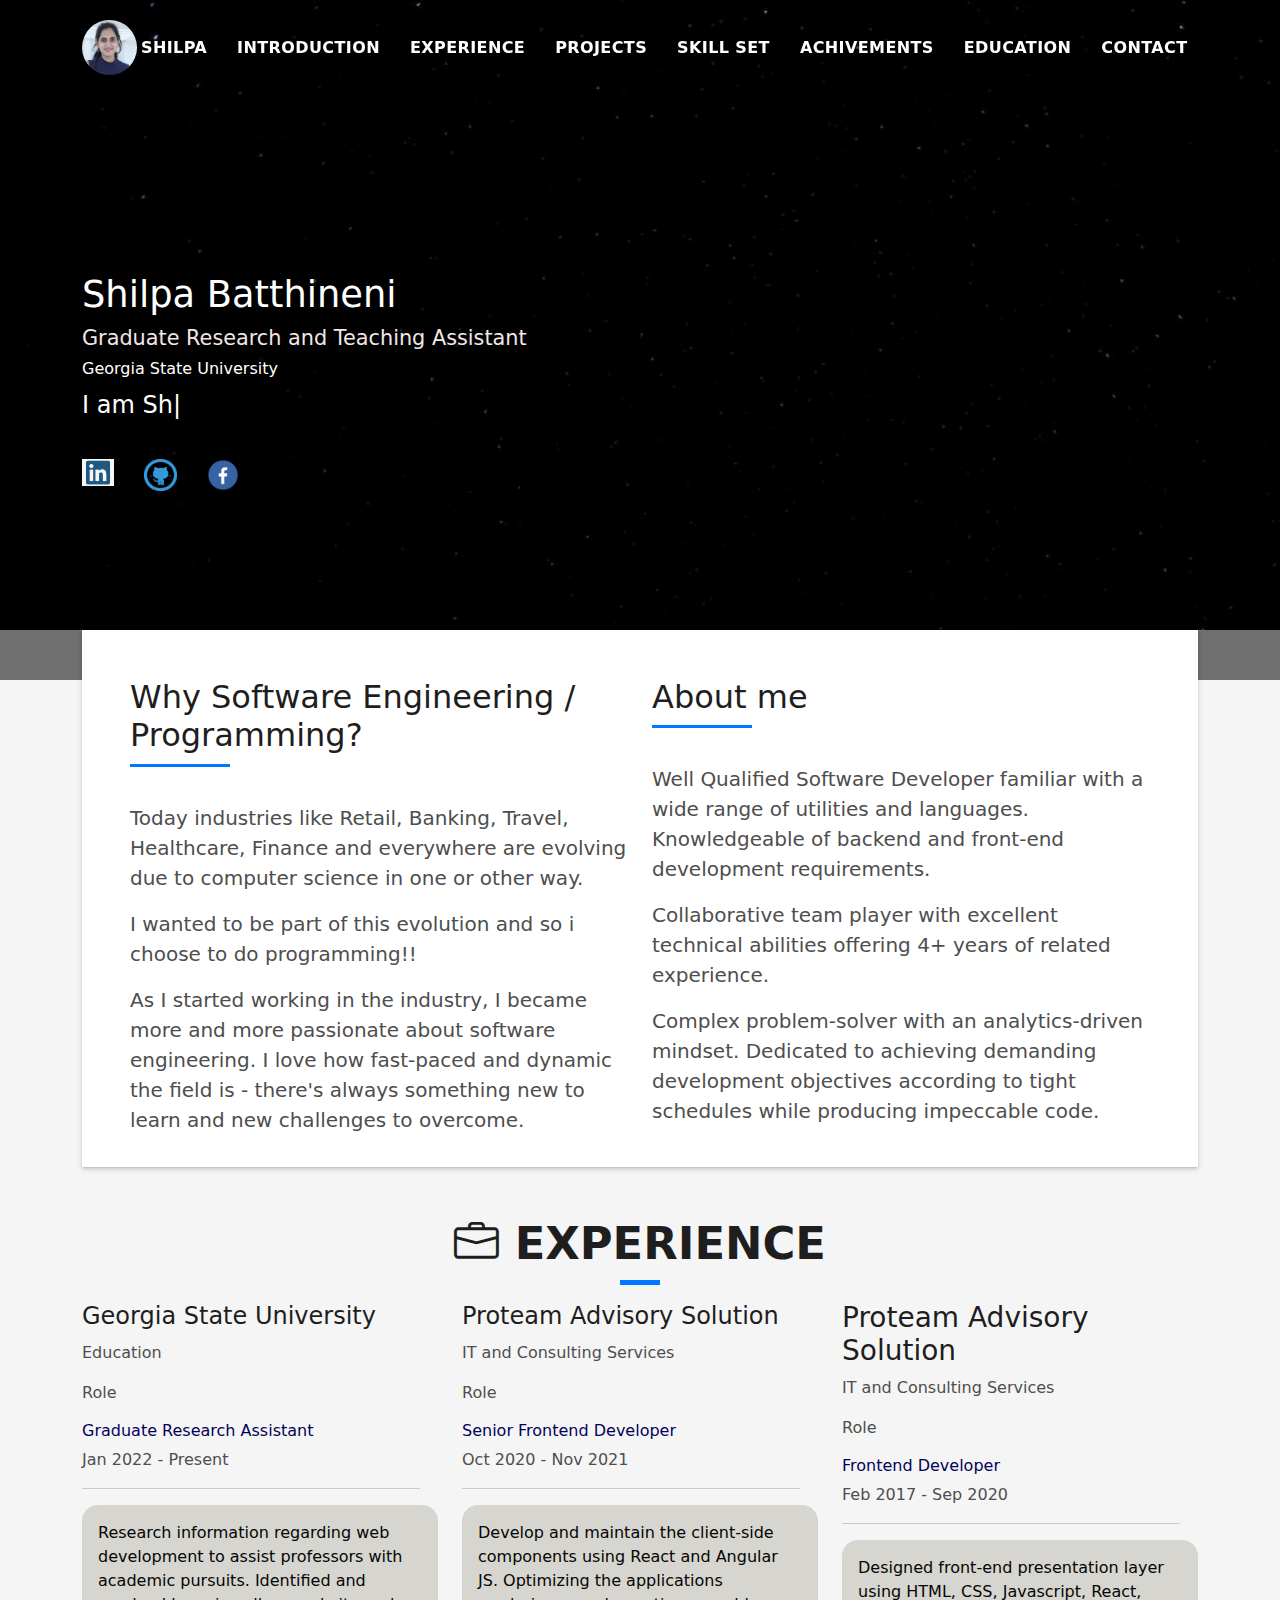
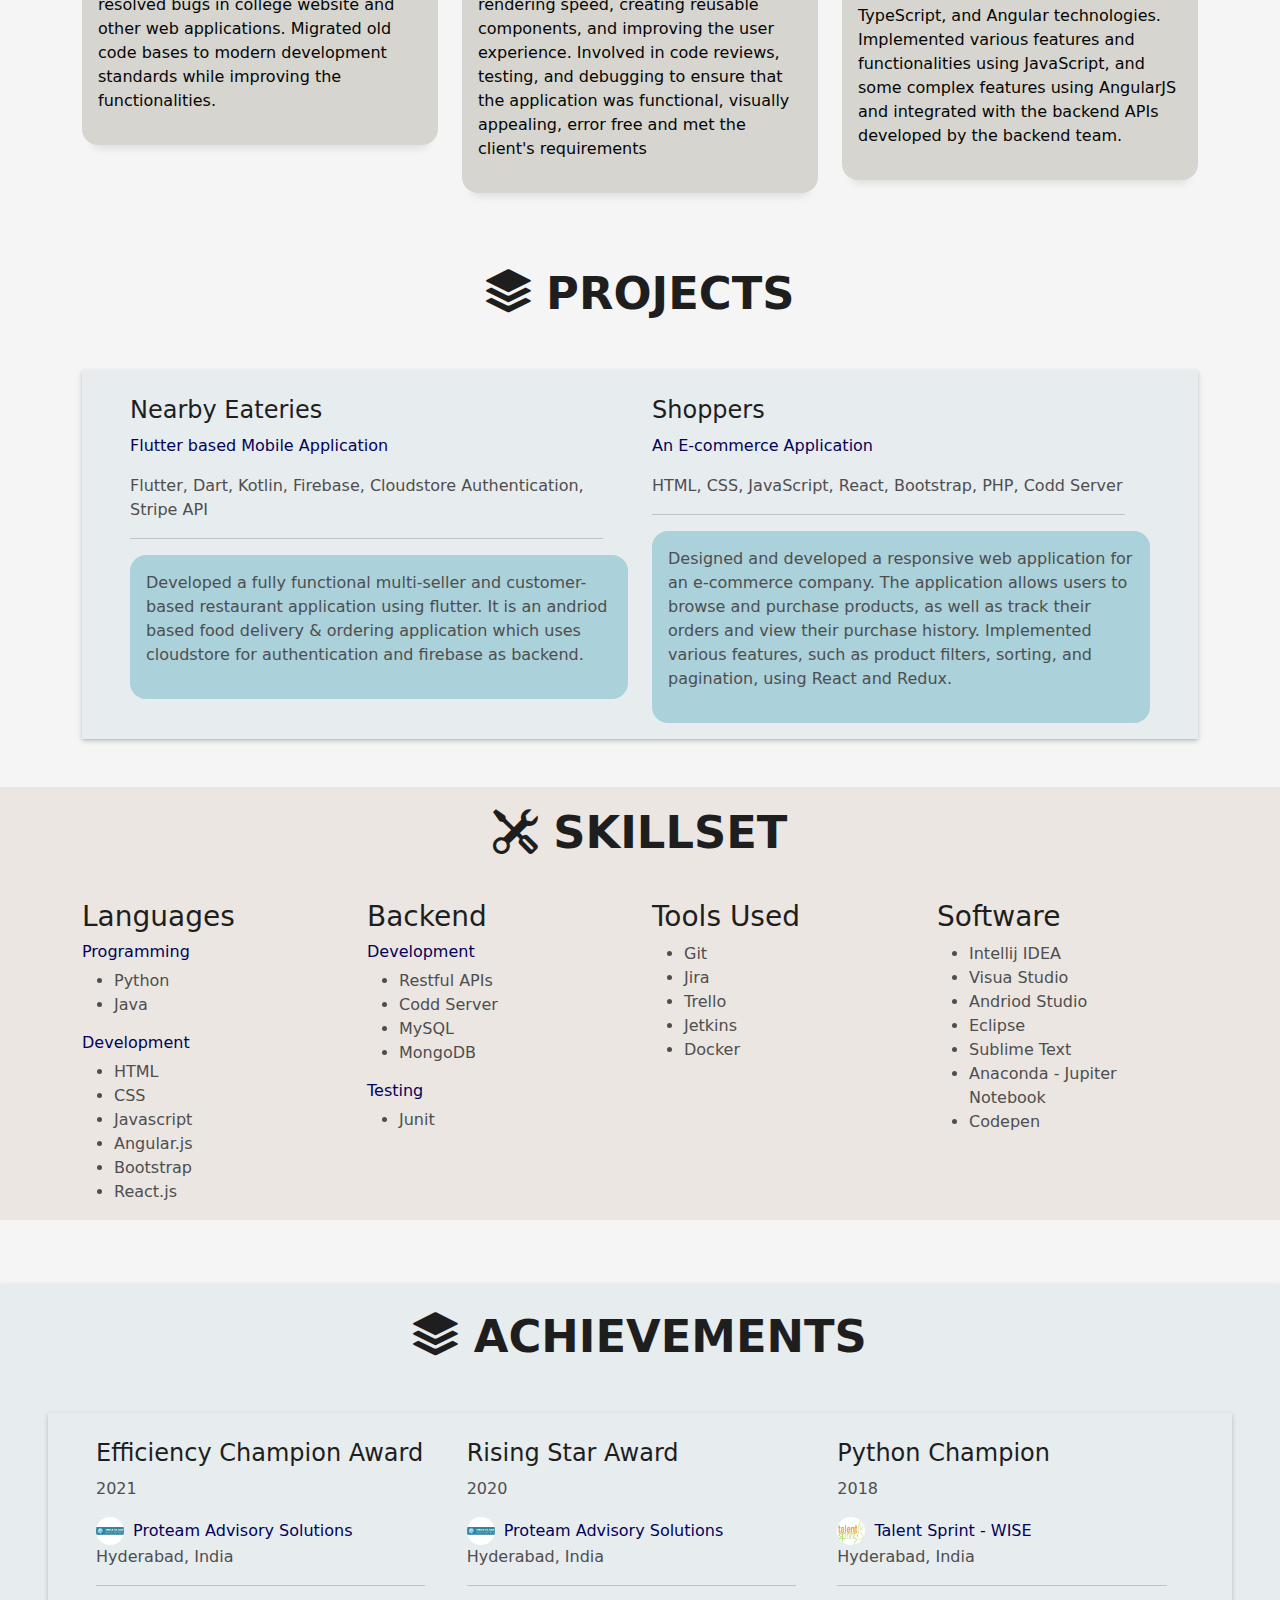
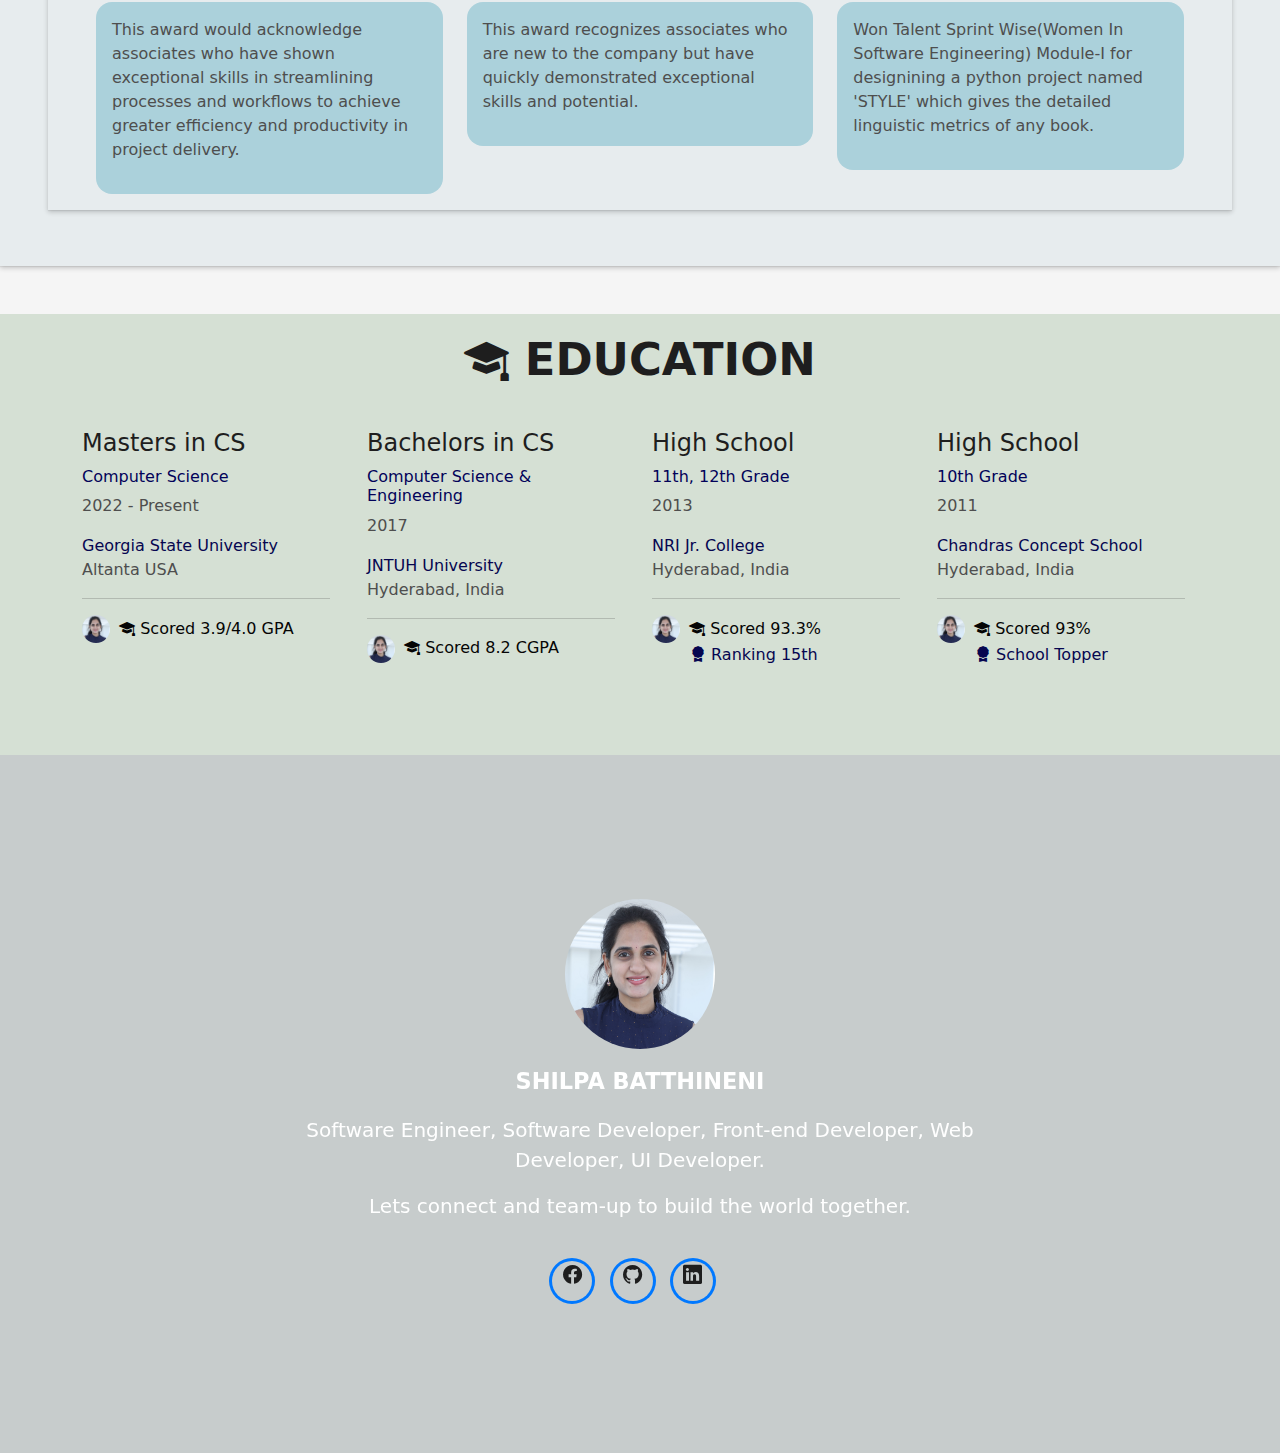
<file: index.html>
<!DOCTYPE html>
<html lang="en">

<head>
  <meta charset="utf-8">
  <meta name="google-site-verification" content="-eMpp-wmwertrqsAoA60vsiRJyhcmUiNQ3sKtbZEpXQ" />
  <meta content="width=device-width, initial-scale=1.0" name="viewport">

  <title>Shilpa Batthineni Portfolio - Index</title>
  <meta content="" name="description">
  <meta content="" name="keywords">

  <!-- Favicons -->
  <link href="assets/img/favicon.png" rel="icon">
  <link href="assets/img/apple-touch-icon.png" rel="apple-touch-icon">

  <!-- Vendor CSS Files -->
  <link href="assets/vendor/bootstrap/css/bootstrap.min.css" rel="stylesheet">
  <link href="assets/vendor/bootstrap-icons/bootstrap-icons.css" rel="stylesheet">
  <link href="assets/vendor/glightbox/css/glightbox.min.css" rel="stylesheet">
  <link href="assets/vendor/swiper/swiper-bundle.min.css" rel="stylesheet">

  <!-- Template Main CSS File -->
  <link href="assets/css/style.css" rel="stylesheet">
</head>

<body>

  <!-- ======= Header ======= -->
  <header id="header" class="fixed-top">
    <div class="container d-flex align-items-center justify-content-between">

      <!--<h1 class="logo"><a href="index.html">Shilpa</a></h1> -->
      <!-- Uncomment below if you prefer to use an image logo -->
      
      <nav id="navbar" class="navbar">
        <a href="#">
          <img src="assets/img/SB.JPG" alt="" class="avatar rounded-circle">
          Shilpa
        </a>
       <!--<a href="index.html" class="logo"><img src="assets/img/PP.jpeg" alt="" class="img-fluid"> Shilpa</a>-->
        <ul>
          <li><a class="nav-link scrollto active" href="#about">Introduction</a></li>
          <li><a class="nav-link scrollto" href="#services">Experience</a></li>
          <li><a class="nav-link scrollto" href="#project">Projects</a></li>
          <li><a class="nav-link scrollto " href="#Skillset">Skill set</a></li>
          <li><a class="nav-link scrollto " href="#achievements">achivements</a></li>
          <li><a class="nav-link scrollto " href="#Education">Education</a></li>
          <li><a class="nav-link scrollto" href="#contacts">Contact</a></li>
        </ul>
        <i class="bi bi-list mobile-nav-toggle"></i>
      </nav><!-- .navbar -->

    </div>
  </header><!-- End Header -->

  <!-- ======= Hero Section ======= -->
  <div id="hero" class="hero route bg-image" style="background-image: url(assets/img/PP1.jpeg)">
    <div class="overlay-itro"></div>
    <div class="hero-content display-table">
      <div class="table-cell">
        <div class="container">
          <!--<p class="display-6 color-d">Hello, world!</p>-->
          <h1 class="hero-title">Shilpa Batthineni</h1>
          <h5 class="hero-min"> Graduate Research and Teaching Assistant</h5>
          <h5 class="hero-min-min">Georgia State University</h5>
          <p class="hero-subtitle"><span class="typed" data-typed-items="I am Shilpa | I have 4 years of experience as a Software Engineer | I love developing Web Applications | I work on Java, React, AngularJS and Bootstrap | I am technology enthusiast | I would love to connect with you"></span></p>
          <!-- <p class="pt-3"><a class="btn btn-primary btn js-scroll px-4" href="#about" role="button">Learn More</a></p> -->
          <p class="hero-icons">
            <a href="https://www.linkedin.com/in/sbatthineni/" class="hero-icons"><img src="assets/img/LN.png" alt="" class="img-fluid"></a>
            <a href="https://github.com/sbatthineni1" class="hero-icons"><img src="assets/img/GH.png" alt="" class="img-fluid"></a>
            <a href="https://www.facebook.com/shilpa.batthineni/" class="hero-icons"><img src="assets/img/FB.png" alt="" class="img-fluid"></a>
          </p>
        </div>
      </div>
    </div>
  </div><!-- End Hero Section -->

  <main id="main">

    <!-- ======= About Section ======= -->
    <section id="about" class="about-mf sect-pt3 route">
      <div class="container">
        <div class="row">
          <div class="col-sm-12">
            <div class="box-shadow-full">
              <div class="row">
                <div class="col-md-6">
                  <div class="about-me pt-2.5 pt-md-0">
                    <div class="title-box-2">
                      <h5 class="title-left">
                        Why Software Engineering / Programming?
                      </h5>
                    </div>
                    <p class="lead">
                      Today industries like Retail, Banking, Travel, Healthcare, Finance and everywhere are evolving due to computer science in one or other way.
                    </p>
                    <p class="lead">
                      I wanted to be part of this evolution and so i choose to do programming!! 
                    </p>
                    <p class="lead">
                      As I started working in the industry, I became more and more passionate about software engineering.
                      I love how fast-paced and dynamic the field is - there's always something new to learn and new challenges to overcome.
                    </p>
                  </div>
                </div>
                <div class="col-md-6">
                  <div class="about-me pt-4 pt-md-0">
                    <div class="title-box-2">
                      <h5 class="title-left">
                        About me
                      </h5>
                    </div>
                    <p class="lead">
                      Well Qualified Software Developer familiar with a wide range of utilities and languages.
                      Knowledgeable of backend and front-end development requirements.
                    </p>
                    <p class="lead">
                      Collaborative team player with excellent technical abilities offering 4+ years of related experience.
                    </p>
                    <p class="lead">
                      Complex problem-solver with an analytics-driven mindset. 
                      Dedicated to achieving demanding development objectives according to tight schedules while producing impeccable code.
                    </p>
                  </div>
                </div>
              </div>
            </div>
          </div>
        </div>
      </div>
    </section><!-- End About Section -->


    <!-- ======= Services Section ======= -->
    <section id="services" class="services-mf pt-0.1 route">
      <div class="container">
        <div class="row">
          <div class="col-sm-12">
            <div class="title-box text-center padding">
              <h3 class="title-a"><i class="bi bi-briefcase"></i>
                Experience
              </h3>
              <!-- <p class="subtitle-a">
                Lorem ipsum, dolor sit amet consectetur adipisicing elit.
              </p> -->
              <div class="line-mf"></div>
            </div>
          </div>
        </div>
        <div class="row">
          
          
          <div class="col-md-4">
            <div class="testimonial-item">
              
              <h4 class = "s-heading">Georgia State University</h3>
              <p>Education</p>
              <p>Role</p>
              <h6 class = "s-subtitle">Graduate Research Assistant</h6>
              <h8>Jan 2022 - Present</h8>
              
            </div>
            <hr size="3" width="95%" color="grey"> 
            <div class="service-box">
              <div class="service-content">
                <p class="s-description">
                  Research information regarding web development to assist professors with academic pursuits.
                  Identified and resolved bugs in college website and other web applications. 
                  Migrated old code bases to modern development standards while improving the functionalities.
                </p>
              </div>
            </div>
          </div>
          <div class="col-md-4">
            <div class="testimonial-item">
              
              <h4 class = "s-heading">Proteam Advisory Solution</h3>
              <p>IT and Consulting Services</p>
              <p>Role</p>
              <h6 class = "s-subtitle">Senior Frontend Developer</h6>
              <h8>Oct 2020 - Nov 2021</h8>
            </div>
            <hr size="3" width="95%" color="grey"> 
            <div class="service-box">
              <div class="service-content">
                <p class="s-description">
                  Develop and maintain the client-side components using React and Angular JS. Optimizing the applications rendering speed, creating reusable components, and improving the user experience. Involved in code reviews, testing, and debugging to ensure that the application was functional, visually appealing, error free and met the client's requirements
                </p>
              </div>
            </div>
          </div>
          <div class="col-md-4">
            <div class="testimonial-item">
              <h3>Proteam Advisory Solution</h3>
              <p>IT and Consulting Services</p>
              <p>Role</p>
              <h6 class = "s-subtitle">Frontend Developer</h6>
              <h8>Feb 2017 - Sep 2020</h8>
            </div>
            
            <hr size="3" width="95%" color="grey"> 
            
            <div class="service-box">
              <div class="service-content">
                <p class="s-description">
                  Designed front-end presentation layer using HTML, CSS, Javascript, React, TypeScript, and Angular technologies. Implemented various features and functionalities using JavaScript, and some complex features using AngularJS and integrated with the backend APIs developed by the backend team.  
                </p>
              </div>
            </div>
          </div>
          
          
        </div>
      </div>
    </section><!-- End Services Section -->

     <!-- ======= PROJECTS Section ======= -->
     <section id="project" class="project-mf sect-pt4 route">
      <div class="container">
        <div class="row">
          <div class="col">
            <div class="title-box text-center padding">
              <h3 class="title-p"><i class="bi bi-stack"></i>
                Projects
              </h3>
            </div>  
            <div class="box-shadow-full">
              <div class="row">
                <div class="col-md-6">
                  <div class="testimonial-item">
              
                    <h4 class = "s-heading">Nearby Eateries</h4>
                    <p class = "s-subtitle">Flutter based Mobile Application</p>
                    <p>Flutter, Dart, Kotlin, Firebase, Cloudstore Authentication, Stripe API </p>
                    
                  </div>
                  <hr size="3" width="95%" color="grey"> 
                  <div class="project-box">
                    <div class="service-content">
                      <p class="s-description">
                        Developed a fully functional multi-seller and customer-based restaurant application using flutter. It is an andriod based food delivery & ordering application which uses cloudstore for authentication and firebase as backend.
                        </p>
                    </div>
                  </div>
                </div>
                <div class="col-md-6">
                  <div class="testimonial-item">
              
                    <h4 class = "s-heading">Shoppers</h4>
                    <p class = "s-subtitle">An E-commerce Application</p>
                    <p>HTML, CSS, JavaScript, React, Bootstrap, PHP, Codd Server</p>
                    
                  </div>
                  <hr size="3" width="95%" color="grey"> 
                  <div class="project-box">
                    <div class="service-content">
                      <p class="s-description">
                        Designed and developed a responsive web application for an e-commerce company. The application allows users to browse and purchase products, as well as track their orders and view their purchase history. Implemented various features, such as product filters, sorting, and pagination, using React and Redux. 
                      </p>
                    </div>
                  </div>
                </div>
                
              </div>
            
          </div>
          </div>
        </div>
      </div>
    </section><!-- End project Section -->


    <!-- ======= Skillset Section ======= -->
    
    <section id="Skillset" class="project-mf sect-pt1 route">
      <div class="title-box text-center padding">
        <h3 class="title-ss"><i class="bi bi-tools"></i>
          Skillset
            </h3>
      </div>
      <div class="container"> 
        <div class="row">
        <div class ="col-sm-3">
                <h3>Languages</h3>
                <h6 class = "s-subtitle">Programming</h6>
              <ul>
              
              <li>Python</li>
              <li>Java</li>
              </ul>
                <h6 class = "s-subtitle">Development</h6>
                <ul>
                  
                  <li> HTML</li>
                  <li> CSS</li>
                  <li> Javascript</li>
                  <li> Angular.js</li>
                  <li> Bootstrap</li>
                  <li> React.js</li>
                  
                </ul>
                
        </div>
        <div class ="col-sm-3">
          <h3>Backend</h3>
          


            <h6 class = "s-subtitle">Development</h6>
              <ul>
              <li> Restful APIs</li>
              <li> Codd Server</li>
              <li> MySQL</li>
              <li> MongoDB</li>
              
              </ul>
              <h6 class = "s-subtitle">Testing</h6>
                <ul>
                  <li> Junit</li>
                  
                </ul>
            
        </div>
        <div class ="col-sm-3">
          <h3>Tools Used</h3>
          
            <ul>
              <li> Git</li>
              <li> Jira</li>
              <li> Trello</li>
              <li> Jetkins</li>
              <li> Docker</li>
              
              </ul>
            
        </div>
        <div class ="col-sm-3">
          <h3>Software</h3>
            
              <ul>
              <li> Intellij IDEA</li>
              <li> Visua Studio</li>
              <li> Andriod Studio</li>
              <li> Eclipse</li>
              <li> Sublime Text</li>
              <li> Anaconda - Jupiter Notebook</li>
              <li> Codepen</li>
              </ul>
           
        </div>
      </div>
    </div>



              </section>
    <!-- End Skillset Section -->
    <!-- ======= Achievements Section ======= -->
    <section id="achievements" class="project-mf sect-pt4 route">
      <div class="container"></div>
            <div class="box-shadow-full">
              <div class="row">
                <div class="col">
                  <div class="title-box text-center padding">
                    <h3 class="title-p"><i class="bi bi-stack"></i>
                      Achievements
                    </h3>
                  </div>  
                  <div class="box-shadow-full">
                    <div class="row">
                      <div class="col-md-4">
                        <div class="testimonial-item">
                    
                          <h4 class = "s-heading">Efficiency Champion Award</h4>
                          <p>2021</p>
                          <img src="assets/img/PT.jpg" alt="" class="avatar-small rounded-circle">
                            <span class="s-subtitle">Proteam Advisory Solutions</span>    
                            <p>Hyderabad, India</p>                    
                        </div>
                        <hr size="3" width="95%" color="grey"> 
                        <div class="project-box">
                          <div class="service-content">
                            <p class="s-description">
                              This award would acknowledge associates who have shown exceptional skills in streamlining processes and workflows to achieve greater efficiency and productivity in project delivery.</p>
                          </div>
                        </div>
                      </div>
                      <div class="col-md-4">
                        <div class="testimonial-item">
                    
                          <h4 class = "s-heading">Rising Star Award</h4>
                          <p>2020</p>
                          <img src="assets/img/PT.jpg" alt="" class="avatar-small rounded-circle">
                            <span class="s-subtitle">Proteam Advisory Solutions</span>    
                            <p>Hyderabad, India</p>                    
                        </div>
                        <hr size="3" width="95%" color="grey"> 
                        <div class="project-box">
                          <div class="service-content">
                            <p class="s-description">
                              This award recognizes associates who are new to the company but have quickly demonstrated exceptional skills and potential.</p>
                          </div>
                        </div>
                      </div>
                      <div class="col-md-4">
                        <div class="testimonial-item">
                    
                          <h4 class = "s-heading">Python Champion</h4>
                          <p>2018</p>
                          <img src="assets/img/TS.jpg" alt="" class="avatar-small rounded-circle">
                            <span class="s-subtitle">Talent Sprint - WISE</span>    
                            <p>Hyderabad, India</p>                    
                        </div>
                        <hr size="3" width="95%" color="grey"> 
                        <div class="project-box">
                          <div class="service-content">
                            <p class="s-description">
                              Won Talent Sprint Wise(Women In Software Engineering) Module-I for designining a python project named 'STYLE' which gives the detailed linguistic metrics of any book.
                            </p>
                          </div>
                        </div>
                      </div>
                      
                    </div>
                  
                </div>
                </div>
              </div>
            
        
            </div>
          
      </div>
    </section><!-- End Achievements Section -->


     <!-- ======= Education Section ======= -->
    
     <section id="Education" class="project-mf sect-pt1 route">
      <div class="title-box text-center padding">
        <h3 class="title-ss"><i class="bi bi-mortarboard-fill"></i>
          Education
            </h3>
      </div>
      <div class="container"> 
        <div class="row">
          <div class ="col-sm-3">
            <div class="testimonial-item">
                
                <h4 class = "s-heading">Masters in CS</h4>
                <h6 class = "s-subtitle">Computer Science</h6>
                <p>2022 - Present</p>
                <h7 class = "e-label">Georgia State University</h7>
                <p>Altanta USA</p>                
            </div>
            <hr size="3" width="95%" color="grey"> 
            <div class="Ed-box">
              
              <a href="#">
                <img src="assets/img/SB.JPG" alt="" class="avatar-small rounded-circle">
                <span class="ed-description"><i class="bi bi-mortarboard-fill"></i> Scored 3.9/4.0 GPA</span>
              </a>
             
            </div>
          </div>
          <div class ="col-sm-3">
            <div class="testimonial-item">
                
                <h4 class = "s-heading">Bachelors in CS</h4>
                <h6 class = "s-subtitle">Computer Science & Engineering</h6>
                <p>2017</p>
                <h7 class = "e-label">JNTUH University</h7>
                <p>Hyderabad, India</p>                
            </div>
            <hr size="3" width="95%" color="grey"> 
            <div class="Ed-box">
              
              <a href="#">
                <img src="assets/img/SB.JPG" alt="" class="avatar-small rounded-circle">
                <span class="ed-description"><i class="bi bi-mortarboard-fill"></i> Scored 8.2 CGPA</span>
              </a>
             
            </div>
          </div>
          <div class ="col-sm-3">
            <div class="testimonial-item">
                
                <h4 class = "s-heading">High School</h4>
                <h6 class = "s-subtitle">11th, 12th Grade</h6>
                <p>2013</p>
                <h7 class = "e-label">NRI Jr. College</h7>
                <p>Hyderabad, India</p>                
            </div>
            <hr size="3" width="95%" color="grey"> 
            <div class="Ed-box">
              
              <a href="#">
                <img src="assets/img/SB.JPG" alt="" class="avatar-small rounded-circle">
                <span class="ed-description"><i class="bi bi-mortarboard-fill"></i> Scored 93.3%</span>
                <br>
                <p class ="ed-label"><i class="bi bi-award-fill"></i> Ranking 15th</p>
              </a>
             
            </div>
          </div>
          <div class ="col-sm-3">
            <div class="testimonial-item">
                
                <h4 class = "s-heading">High School</h4>
                <h6 class = "s-subtitle">10th Grade</h6>
                <p>2011</p>
                <h7 class = "e-label">Chandras Concept School</h7>
                <p>Hyderabad, India</p>                
            </div>
            <hr size="3" width="95%" color="grey"> 
            <div class="Ed-box">
              
              <a href="#">
                <img src="assets/img/SB.JPG" alt="" class="avatar-small rounded-circle">
                <span class="ed-description"><i class="bi bi-mortarboard-fill"></i> Scored 93%</span>
                <br>
                <p class ="ed-label"><i class="bi bi-award-fill"></i> School Topper</p>
              </a>
             
            </div>
          </div>
      </div>
    </div>



              </section>
    <!-- End Education Section -->
            
    
    <!-- ======= Testimonials Section ======= -->
    <section id = "contacts"></section>
    <div class="testimonials paralax-mf bg-image" style="background-image: url(assets/img/PP1.jpeg)">
      
      <div class="overlay-mf"></div>
      <div class="container">
        <div class="row">
          <div class="col-md-12">

            <div class="testimonials-slider swiper"data-aos="swiper-slide" data-aos-delay="1000000000" >
              <div class="swiper-wrapper">

                <div class="swiper-slide">
                  <div class="testimonial-box">
                    <div class="author-test">
                      <img src="assets/img/SB.JPG" alt="" class="avatar-contact rounded-circle">
                      <span class="author">Shilpa Batthineni</span>
                    </div>
                    <div class="content-test">
                      <p class="description lead">
                        Software Engineer, Software Developer, Front-end Developer, Web Developer, UI Developer.
                      </p>
                      <p class="description lead">
                        Lets connect and team-up to build the world together.
                      </p>
                      <div class="socials">
                        <ul>
                          <li><a href="https://www.facebook.com/shilpa.batthineni/"><span class="ico-circle"><i class="bi bi-facebook"></i></span></a></li>
                          
                          <li><a href="https://github.com/sbatthineni1"><span class="ico-circle"><i class="bi bi-github"></i></span></a></li>
                          <li><a href="https://www.linkedin.com/in/sbatthineni/"><span class="ico-circle"><i class="bi bi-linkedin"></i></span></a></li>
                        </ul>
                      </div>
                    </div>
                  </div>
                </div>             
              
          </div>
        </div>
      </div>
      </div>
      </div>

    </div><!-- End Testimonials Section here-->

   
  </main><!-- End #main -->

  
  <div id="preloader"></div>
  <a href="#" class="back-to-top d-flex align-items-center justify-content-center"><i class="bi bi-arrow-up-short"></i></a>

  <!-- Vendor JS Files -->
  <script src="assets/vendor/purecounter/purecounter_vanilla.js"></script>
  <script src="assets/vendor/bootstrap/js/bootstrap.bundle.min.js"></script>
  <script src="assets/vendor/glightbox/js/glightbox.min.js"></script>
  <script src="assets/vendor/swiper/swiper-bundle.min.js"></script>
  <script src="assets/vendor/typed.js/typed.min.js"></script>
  <script src="assets/vendor/php-email-form/validate.js"></script>

  <!-- Template Main JS File -->
  <script src="assets/js/main.js"></script>

</body>

</html>
</file>
<file: assets/css/style.css>
/*--------------------------------------------------------------
# General
--------------------------------------------------------------*/
body {
  background-color: #f5f5f5;
  color: #4e4e4e;
}

h1,
h2,
h3,
h4,
h5,
h6 {
  color: #1e1e1e;
}

a {
  color: #1e1e1e;
  text-decoration: none;
  transition: all 0.5s ease-in-out;
}

a:hover {
  color: #0078ff;
  text-decoration: none;
  transition: all 0.5s ease-in-out;
}

.p-r {
  position: relative;
}

.color-a {
  text-decoration: none;
  color: #0078ff;
}

.color-d {
  color: #f5f5f5;
}

.color-text-a {
  text-decoration: none;
  color: #4e4e4e;
}

.box-shadow,
.card-blog,
.work-box,
.service-box,
.paralax-mf {
  box-shadow: 0 13px 8px -10px rgba(0, 0, 0, 0.1);
}

.box-shadow-a,
.button:hover {
  text-decoration: none;
  box-shadow: 0 0 0 4px #cde1f8;
}

.display-5 {
  font-size: 2.5rem;
  font-weight: 300;
  line-height: 1.1;
}

.display-6 {
  font-size: 2rem;
  font-weight: 300;
  line-height: 1.1;
}

.avatar {
  width: 55px;
  height: 55px;
  margin-right: 4px;
  overflow: hidden;
}
.avatar-small {
  width: 28px;
  height: 28px;
  margin-right: 4px;
  overflow: hidden;
}

.avatar-contact {
  width: 150px;
  height: 150px;
  margin-right: 4px;
  overflow: hidden;
}

.bg-image {
  
  background-repeat: no-repeat;
  background-attachment: fixed;
  background-size: cover;
  background-position: center center;
}

@media (max-width: 1024px) {
  .bg-image {
    background-attachment: scroll;
  }
}

.overlay-mf {
  background-color: #b3bbbb;
}

.overlay-mf {
  position: absolute;
  top: 0;
  left: 0px;
  padding: 0;
  height: 100%;
  width: 100%;
  opacity: 0.7;
}

.paralax-mf {
  position: relative;
  padding: 8rem 0;
}

.display-table {
  width: 100%;
  height: 100%;
  display: table;
}

.table-cell {
  display: table-cell;
  vertical-align: middle;
}

/*--/ Sections /--*/
.sect-4 {
  padding: 4rem 0;
}

.sect-pt4 {
  padding-top: 4rem;
}

.sect-mt4 {
  margin-top: 4rem;
}

/*--/ Title s /--*/
.title-s {
  font-weight: 400;
  color: #1e1e1e;
  font-size: 1.1rem;
}

/*--/ Title A /--*/
.title-box {
  margin-bottom: 1rem;
}

.title-a {
  text-decoration: none;
  font-size: 2.8rem;
  font-weight: bold;
  text-transform: uppercase;
  padding-top: 0.11rem;
  padding-bottom: 0.1rem;
}

.title-p {
  text-decoration: none;
  font-size: 2.8rem;
  font-weight: bold;
  text-transform: uppercase;
  padding-top: 0.1rem;
  padding-bottom: 2.1rem;
}

.title-ss {
  text-decoration: none;
  font-size: 2.8rem;
  font-weight: bold;
  text-transform: uppercase;
  padding-top: 1.2rem;
  padding-bottom: 1.5rem;
 
}

.subtitle-a {
  text-decoration: none;
  color: #4e4e4e;
}
.subtitle-e {
  text-decoration: none;
  color: #1c056d;
  text-align: left;
  margin-left: 38px;

}

.line-mf {
  width: 40px;
  height: 5px;
  background-color: #0078ff;
  margin: 0 auto;
}

/*--/ Title Left /--*/
.title-box-2 {
  margin-bottom: 3rem;
}

.title-left {
  font-size: 2rem;
  position: relative;
}

.title-left:before {
  content: "";
  position: absolute;
  height: 3px;
  background-color: #0078ff;
  width: 100px;
  bottom: -12px;
}

/*------/ Box /------*/
.box-pl2 {
  padding-left: 2rem;
}

.box-shadow-full {
  padding: 3rem 1.25rem;
  position: relative;
  background-color: #fff;
  margin-bottom: 3rem;
  z-index: 2;
  box-shadow: 0 1px 1px 0 rgba(0, 0, 0, 0.06), 0 2px 5px 0 rgba(0, 0, 0, 0.2);
}

@media (min-width: 768px) {
  .box-shadow-full {
    padding: 3rem;
  }
}

/*------/ Socials /------*/
.socials {
  padding: 1.5rem 0;
}

.socials ul li {
  display: inline-block;
}

.socials .ico-circle {
  height: 40px;
  width: 40px;
  font-size: 1.2rem;
  border-radius: 50%;
  line-height: 1.6;
  margin: 0 15px 0 0;
  box-shadow: 0 0 0 3px #0078ff;
  transition: all 500ms ease;
}

.socials .ico-circle:hover {
  background-color: #0078ff;
  color: #fff;
  box-shadow: 0 0 0 3px #cde1f8;
  transition: all 500ms ease;
}

/*------/ Ul resect /------*/
.ul-resect,
.widget-tags ul,
.widget-sidebar .list-sidebar,
.box-comments .list-comments,
.blog-wrapper .post-meta ul,
.list-ico,
.socials ul {
  list-style: none;
  padding-left: 0;
  margin-bottom: 0;
}

.list-ico {
  line-height: 2;
}

.list-ico span {
  color: #0078ff;
  margin-right: 10px;
}

/*------/ Ico Circle /------*/
.ico-circle {
  height: 100px;
  width: 100px;
  font-size: 2rem;
  border-radius: 50%;
  line-height: 1.55;
  margin: 0 auto;
  text-align: center;
  box-shadow: 0 0 0 10px #0078ff;
  display: block;
}

/*------/ Owl Carousel /------*/
.owl-theme .owl-dots {
  text-align: center;
  margin-top: 18px;
}

.owl-theme .owl-dots .owl-dot {
  display: inline-block;
}

.owl-theme .owl-dots .owl-dot span {
  width: 18px;
  height: 7px;
  margin: 5px 5px;
  background: #cde1f8;
  border: 0px solid #cde1f8;
  display: block;
  transition: all 0.6s ease-in-out;
  cursor: pointer;
}

.owl-theme .owl-dots .owl-dot:hover span {
  background-color: #cde1f8;
}

.owl-theme .owl-dots .owl-dot.active span {
  background-color: #1B1B1B;
  width: 25px;
}

/*--/ Scrolltop s /--*/
.scrolltop-mf {
  position: relative;
  display: none;
}

.scrolltop-mf span {
  z-index: 999;
  position: fixed;
  width: 42px;
  height: 42px;
  background-color: #0078ff;
  opacity: 0.7;
  font-size: 1.6rem;
  line-height: 1.5;
  text-align: center;
  color: #fff;
  top: auto;
  left: auto;
  right: 30px;
  bottom: 50px;
  cursor: pointer;
  border-radius: 50%;
}

/*--------------------------------------------------------------
# Back to top button
--------------------------------------------------------------*/
.back-to-top {
  position: fixed;
  visibility: hidden;
  opacity: 0;
  right: 15px;
  bottom: 15px;
  z-index: 996;
  background: #0078ff;
  width: 40px;
  height: 40px;
  border-radius: 50px;
  transition: all 0.4s;
}

.back-to-top i {
  font-size: 28px;
  color: #fff;
  line-height: 0;
}

.back-to-top:hover {
  background: #298eff;
  color: #fff;
}

.back-to-top.active {
  visibility: visible;
  opacity: 1;
}

/*------/ Prelaoder /------*/
#preloader {
  position: fixed;
  top: 0;
  left: 0;
  right: 0;
  bottom: 0;
  z-index: 9999;
  overflow: hidden;
  background: #fff;
}

#preloader:before {
  content: "";
  position: fixed;
  top: calc(50% - 30px);
  left: calc(50% - 30px);
  border: 6px solid #f2f2f2;
  border-top: 6px solid #0078ff;
  border-radius: 50%;
  width: 60px;
  height: 60px;
  animation: animate-preloader 1s linear infinite;
}

@keyframes animate-preloader {
  0% {
    transform: rotate(0deg);
  }

  100% {
    transform: rotate(360deg);
  }
}

/*------/ Button /------*/
.button {
  display: inline-block;
  padding: 0.3rem 0.6rem;
  text-align: center;
  vertical-align: middle;
  -webkit-user-select: none;
  -moz-user-select: none;
  user-select: none;
  font-size: 1rem;
  border-radius: 0.3rem;
  border: 1px solid transparent;
  transition: all 500ms ease;
  cursor: pointer;
}

.button:focus {
  outline: 0;
}

.button:hover {
  background-color: #0062d3;
  color: #fff;
  transition: all 500ms ease;
}

.button-a {
  text-decoration: none;
  background-color: #0078ff;
  color: #fff;
  border-color: #cde1f8;
}

.button-big {
  padding: 0.9rem 2.3rem;
  font-size: 1.2rem;
}

.button-rouded {
  border-radius: 5rem;
}

.btn-lg {
  padding: 0.5rem 1rem;
  font-size: 1.25rem;
  line-height: 1.5;
  border-radius: 0.3rem;
}

/*--------------------------------------------------------------
# Header
--------------------------------------------------------------*/
#header {
  transition: all 0.5s;
  z-index: 997;
  padding: 20px 0;
}

#header .logo {
  font-size: 16px;
  margin: 0;
  padding: 0;
  font-weight: 600;
  letter-spacing: 0.4px;
  text-transform: uppercase;
  padding-right: 100px;
}

#header .logo a {
  color: #fff;
}

#header .logo img {
  max-height: 60px;
  padding-right: 10px;
 }

#header.header-scrolled {
  background: rgba(0, 0, 0, 0.9);
  padding: 10px 0;
}

/*--------------------------------------------------------------
# Navigation Menu
--------------------------------------------------------------*/
/**
* Desktop Navigation 
*/
.navbar {
  padding: 0;
}

.navbar ul {
  margin: 0;
  padding: 0;
  display: flex;
  list-style: none;
  align-items: center;
}

.navbar li {
  position: relative;
}

.navbar>ul>li {
  white-space: nowrap;
  padding: 10px 0 10px 30px;
}

.navbar a,
.navbar a:focus {
  display: flex;
  align-items: center;
  justify-content: space-between;
  color: #fff;
  font-size: 16px;
  font-weight: 600;
  padding: 0;
  white-space: nowrap;
  transition: 0.3s;
  letter-spacing: 0.4px;
  position: relative;
  text-transform: uppercase;
}

.navbar a i,
.navbar a:focus i {
  font-size: 12px;
  line-height: 0;
  margin-left: 5px;
}

.navbar>ul>li>a:before {
  content: "";
  position: absolute;
  width: 100%;
  height: 2px;
  bottom: -6px;
  left: 0;
  width: 0;
  background-color: #fff;
  visibility: hidden;
  transition: all 0.3s ease-in-out 0s;
}

.navbar a:hover:before,
.navbar li:hover>a:before,
.navbar .active:before {
  visibility: visible;
  width: 80%;
}

.navbar a:hover,
.navbar .active,
.navbar .active:focus,
.navbar li:hover>a {
  color: #fff;
}

.navbar .dropdown ul {
  display: block;
  position: absolute;
  left: 30px;
  top: calc(100% + 30px);
  margin: 0;
  padding: 10px 0;
  z-index: 99;
  opacity: 0;
  visibility: hidden;
  background: #fff;
  box-shadow: 0px 0px 30px rgba(127, 137, 161, 0.25);
  transition: 0.3s;
}

.navbar .dropdown ul li {
  min-width: 200px;
}

.navbar .dropdown ul a {
  padding: 10px 20px;
  font-size: 14px;
  text-transform: none;
  color: #4e4e4e;
}

.navbar .dropdown ul a i {
  font-size: 12px;
}

.navbar .dropdown ul a:hover,
.navbar .dropdown ul .active:hover,
.navbar .dropdown ul li:hover>a {
  color: #0078ff;
}

.navbar .dropdown:hover>ul {
  opacity: 1;
  top: 100%;
  visibility: visible;
}

.navbar .dropdown .dropdown ul {
  top: 0;
  left: calc(100% - 30px);
  visibility: hidden;
}

.navbar .dropdown .dropdown:hover>ul {
  opacity: 1;
  top: 0;
  left: 100%;
  visibility: visible;
}

@media (max-width: 1366px) {
  .navbar .dropdown .dropdown ul {
    left: -90%;
  }

  .navbar .dropdown .dropdown:hover>ul {
    left: -100%;
  }
}

/**
* Mobile Navigation 
*/
.mobile-nav-toggle {
  color: #fff;
  font-size: 28px;
  cursor: pointer;
  display: none;
  line-height: 0;
  transition: 0.5s;
}

@media (max-width: 991px) {
  .mobile-nav-toggle {
    display: block;
  }

  .navbar ul {
    display: none;
  }
}

.navbar-mobile {
  position: fixed;
  overflow: hidden;
  top: 0;
  right: 0;
  left: 0;
  bottom: 0;
  background: rgba(78, 78, 78, 0.9);
  transition: 0.3s;
  z-index: 999;
}

.navbar-mobile .mobile-nav-toggle {
  position: absolute;
  top: 15px;
  right: 15px;
}

.navbar-mobile ul {
  display: block;
  position: absolute;
  top: 55px;
  right: 15px;
  bottom: 15px;
  left: 15px;
  padding: 10px 0;
  background-color: #fff;
  overflow-y: auto;
  transition: 0.3s;
}

.navbar-mobile>ul>li {
  padding: 0;
}

.navbar-mobile a:hover:before,
.navbar-mobile li:hover>a:before,
.navbar-mobile .active:before {
  visibility: hidden;
}

.navbar-mobile a,
.navbar-mobile a:focus {
  padding: 10px 20px;
  font-size: 15px;
  color: #4e4e4e;
}

.navbar-mobile a:hover,
.navbar-mobile .active,
.navbar-mobile li:hover>a {
  color: #0078ff;
}

.navbar-mobile .getstarted,
.navbar-mobile .getstarted:focus {
  margin: 15px;
}

.navbar-mobile .dropdown ul {
  position: static;
  display: none;
  margin: 10px 20px;
  padding: 10px 0;
  z-index: 99;
  opacity: 1;
  visibility: visible;
  background: #fff;
  box-shadow: 0px 0px 30px rgba(127, 137, 161, 0.25);
}

.navbar-mobile .dropdown ul li {
  min-width: 200px;
}

.navbar-mobile .dropdown ul a {
  padding: 10px 20px;
}

.navbar-mobile .dropdown ul a i {
  font-size: 12px;
}

.navbar-mobile .dropdown ul a:hover,
.navbar-mobile .dropdown ul .active:hover,
.navbar-mobile .dropdown ul li:hover>a {
  color: #0078ff;
}

.navbar-mobile .dropdown>.dropdown-active {
  display: block;
}

/*--------------------------------------------------------------
# Hero Section
--------------------------------------------------------------*/
.hero {
  height: 70vh;
  position: relative;
  color: #fff;
}

.hero .hero-content {
  text-align: left;
  position: absolute;
  padding-bottom: -100px;
}


.hero .overlay-itro {
  background-color: rgba(0, 0, 0, 0.6);
  position: absolute;
  top: 50px;
  left: 0px;
  padding: 0;
  height: 100%;
  width: 100%;
  opacity: 0.9;
}

.hero .hero-title {
  color: #fff;
  font-weight: 400;
  font-size: 3rem;
  padding-bottom: -100px;
  
}

@media (min-width: 768px) {
  .hero .hero-title {
    font-size: 2.3rem;
    padding-top: 150px;
    padding-bottom: 1px;
  }
  
}
.hero .hero-min {
  font-size: 1.3rem;
  color: #f3e6e6;
  font-weight: 380;
  
}
.hero .hero-min-min {
  font-size: 1.0rem;
  color: #fff;
  font-weight: 300;
  
}
.hero .hero-subtitle {
  font-size: 1.0rem;
  font-weight: 400;
}

.hero-icons {
  max-height: 350px;
  max-width: 350px;
  width: 25%;
  padding-top: 10px;
  padding-right: 30px;
  float: left;
 }
 .contact-icons {
  max-height: 10px;
  max-width: 10px;
  padding-top: 10px;
  align-items: center;
 }

@media (min-width: 768px) {
  .hero .hero-subtitle {
    font-size: 1.5rem;
  }
}

.hero .text-slider-items {
  display: none;
}

.hero-single {
  height: 350px;
}

.hero-single .hero-content {
  margin-top: 10px;
}

.hero-single .hero-title {
  text-transform: uppercase;
  font-size: 3rem;
}

@media (min-width: 768px) {
  .hero-single .hero-title {
    font-size: 3.5rem;
  }
}

.hero-single .breadcrumb {
  background-color: transparent;
  color: #0078ff;
}

.hero-single .breadcrumb .breadcrumb-item:before {
  color: #cde1f8;
}

.hero-single .breadcrumb .breadcrumb-item.active {
  color: #cde1f8;
}

.hero-single .breadcrumb a {
  color: #fff;
}

/*--------------------------------------------------------------
# About
--------------------------------------------------------------*/
.about-mf .box-shadow-full {
  padding-top: 3rem;
  padding-bottom: 1rem;
}

.about-mf .about-img {
  margin-bottom: 2rem;
}

.about-mf .about-img img {
  margin-left: 8px;
}

@media (min-width: 790px) {
  .about-mf .box-pl2 {
    margin-top: 3rem;
    padding-left: 0rem;
  }
}

.skill-mf span {
  color: #4e4e4e;
}

.skill-mf .progress {
  background-color: #cde1f8;
  margin: 0.5rem 0 1.2rem 0;
  border-radius: 0;
  height: 0.7rem;
}

.skill-mf .progress .progress-bar {
  height: 0.7rem;
  background-color: #0078ff;
}


/*--------------------------------------------------------------
# PROJECT
--------------------------------------------------------------*/
.project-mf .box-shadow-full {
  padding-top: 1.5rem;
  padding-bottom: 0.5rem;
  background-color: #e7ecee;
}

.project-mf .project-img {
  margin-bottom: 2rem;
}

.project-mf .project-img img {
  margin-left: 8px;
}

@media (min-width: 790px) {
  .project-mf .box-pl4 {
    margin-top: 3rem;
    padding-left: 0rem;
  }
}

.skill-mf span {
  color: #4e4e4e;
}

.skill-mf .progress {
  background-color: #cde1f8;
  margin: 0.5rem 0 1.2rem 0;
  border-radius: 0;
  height: 0.7rem;
}

.skill-mf .progress .progress-bar {
  height: 0.7rem;
  background-color: #0078ff;
}
.project-box {
  background-color: #abd1db;
  padding: 1.0rem 1.0rem;
  border-radius: 1rem;
  margin-bottom: 0.5rem;
  text-align: left;
}

.achieve-box {
  margin-left: 40px;
  background-color: #dbbeab;
  padding-right: 1rem;
  padding: 1.0rem 1.0rem;
  border-radius: 1rem;
  margin-bottom: 0.5rem;
  text-align: left;
}
/*--------------------------------------------------------------
# Services
--------------------------------------------------------------*/
.service-box {
  background-color: #d6d5cf;
  padding: 1.0rem 1.0rem;
  border-radius: 1rem;
  margin-bottom: 0.5rem;
  text-align: center;
}

.s-subtitle{
    text-align: left;
    text-shadow: #4e4e4e;
    color: #020259;
    padding-top: 0.1px;

}
.contact-subtitle{
  font-weight: 500;

  font-size: 2.0rem;
  text-shadow: #4e4e4e;
  color: #f5f5fa;
  padding-top: 0.1px;

}

.service-box:hover .ico-circle {
  transition: all 500ms ease;
  color: #fff;
  background-color: #0078ff;
  box-shadow: 0 0 0 10px #cde1f8;
}

.service-box .service-ico {
  margin-bottom: 1rem;
  color: #1e1e1e;
}

.service-box .ico-circle {
  transition: all 500ms ease;
  display: inline-flex;
  align-items: center;
  justify-content: center;
}

.service-box .ico-circle i {
  line-height: 0;
  font-size: 40px;
}

.service-box .s-title {
  font-size: 1.4rem;
  text-transform: uppercase;
  text-align: left;
  padding: 0.1rem 0;
}
.s-heading {
  text-align: left;
  padding: 0.1rem 0;
}
.s-subheading {
  text-align: left;
  color: #050505;
  padding-bottom:0px;
}

.service-box .s-description {
  color: #050505;
  text-align: left;
}

/*--------------------------------------------------------------
# Counter
--------------------------------------------------------------*/
.counter-box {
  color: #fff;
  text-align: center;
}

@media (min-width: 577px) {
  .counter-box {
    margin-bottom: 1.8rem;
  }
}

.counter-ico {
  margin-bottom: 1rem;
}

.counter-ico .ico-circle {
  height: 60px;
  width: 60px;
  line-height: 1.5;
  box-shadow: 0 0 0 10px #cde1f8;
}

.counter-num .counter {
  font-size: 2rem;
  margin-bottom: 0;
}

/*--------------------------------------------------------------
# Portfolio
--------------------------------------------------------------*/
.work-box {
  margin-bottom: 3rem;
  -webkit-backface-visibility: hidden;
  backface-visibility: hidden;
  background-color: #fff;
}

.work-box:hover img {
  transform: scale(1.3);
}

.work-img {
  display: block;
  overflow: hidden;
}

.work-img img {
  transition: all 1s;
}

.work-content {
  padding: 2rem 3% 1rem 4%;
}

.work-content .w-more {
  color: #4e4e4e;
  font-size: 0.8rem;
}

.work-content .w-more .w-ctegory {
  color: #0078ff;
}

.work-content .w-like {
  font-size: 2.5rem;
  color: #0078ff;
  float: right;
}

.work-content .w-like a {
  color: #0078ff;
}

.work-content .w-like .num-like {
  font-size: 0.7rem;
}

.w-title {
  font-size: 1.2rem;
}


#Skillset {
  background-color: #ebe6e2;

}
#Education {
  background-color: #d5e0d4;

}
.Ed-box {
 box-sizing: 10px;
 padding-bottom: 4.5rem;
 font-size: 16px;
 
}
.Ed-box .ed-description {
  color: #050505;
  text-align: left;
  font-size: 16px;
  
}
.e-label{
  text-align: left;
  text-shadow: #4e4e4e;
  color: #060650;

}
.ed-label{
  margin-left: 38px;
  text-shadow: #4e4e4e;
  color: #060650;

}

/*--------------------------------------------------------------
# Portfolio Details
--------------------------------------------------------------*/
.portfolio-details {
  padding-top: 40px;
}

.portfolio-details .portfolio-details-slider img {
  width: 100%;
}

.portfolio-details .portfolio-details-slider .swiper-pagination {
  margin-top: 20px;
  position: relative;
}

.portfolio-details .portfolio-details-slider .swiper-pagination .swiper-pagination-bullet {
  width: 12px;
  height: 12px;
  background-color: #fff;
  opacity: 1;
  border: 1px solid #0078ff;
}

.portfolio-details .portfolio-details-slider .swiper-pagination .swiper-pagination-bullet-active {
  background-color: #0078ff;
}

.portfolio-details .portfolio-info {
  padding: 30px;
  box-shadow: 0px 0 30px rgba(78, 78, 78, 0.08);
}

.portfolio-details .portfolio-info h3 {
  font-size: 22px;
  font-weight: 700;
  margin-bottom: 20px;
  padding-bottom: 20px;
  border-bottom: 1px solid #eee;
}

.portfolio-details .portfolio-info ul {
  list-style: none;
  padding: 0;
  font-size: 15px;
}

.portfolio-details .portfolio-info ul li+li {
  margin-top: 10px;
}

.portfolio-details .portfolio-description {
  padding-top: 30px;
}

.portfolio-details .portfolio-description h2 {
  font-size: 26px;
  font-weight: 700;
  margin-bottom: 20px;
}

.portfolio-details .portfolio-description p {
  padding: 0;
}

/*--------------------------------------------------------------
# Testimonials
--------------------------------------------------------------*/
.testimonial-box {
  color: #fff;
  text-align: center;
}

.testimonial-box .author-test {
  margin-top: 1rem;
}

.testimonial-box .author-test img {
  margin: 0 auto;
}

.testimonial-box .author {
  color: #fff;
  text-transform: uppercase;
  font-weight: 600;
  margin: 1rem 0;
  display: block;
  font-size: 1.4rem;
}

.testimonial-box .comit {
  font-size: 2rem;
  color: #161616;
  background-color: #fff;
  width: 52px;
  height: 52px;
  display: block;
  margin: 0 auto;
  border-radius: 50%;
  line-height: 1.6;
}

@media (min-width: 768px) {
  .testimonial-box .description {
    padding: 0 5rem;
  }
}

@media (min-width: 992px) {
  .testimonial-box .description {
    padding: 0 8rem;
  }
}

@media (min-width: 1200px) {
  .testimonial-box .description {
    padding: 0 13rem;
  }
}

.swiper-pagination {
  margin-top: 20px;
  position: relative;
}

.swiper-pagination .swiper-pagination-bullet {
  width: 12px;
  height: 12px;
  background-color: rgba(255, 255, 255, 0.4);
  opacity: 1;
}

.swiper-pagination .swiper-pagination-bullet-active {
  background-color: #fff;
}

/*--------------------------------------------------------------
# Contact
--------------------------------------------------------------*/
.footer-paralax {
  padding: 4rem 0 0 0;
}

.contact-mf {
  margin-top: 4rem;
}

@media (min-width: 767px) {
  .contact-mf .box-pl2 {
    margin-top: 3rem;
    padding-left: 0rem;
  }
}

.php-email-form .error-message {
  display: none;
  color: #fff;
  background: #ed3c0d;
  text-align: center;
  padding: 15px;
  font-weight: 600;
}

.php-email-form .sent-message {
  display: none;
  color: #fff;
  background: #18d26e;
  text-align: center;
  padding: 15px;
  font-weight: 600;
}

.php-email-form .loading {
  display: none;
  background: #fff;
  text-align: center;
  padding: 15px;
}

.php-email-form .loading:before {
  content: "";
  display: inline-block;
  border-radius: 50%;
  width: 24px;
  height: 24px;
  margin: 0 10px -6px 0;
  border: 3px solid #18d26e;
  border-top-color: #eee;
  animation: animate-loading 1s linear infinite;
}

.php-email-form input,
.php-email-form textarea {
  border-radius: 0;
  box-shadow: none;
  font-size: 14px;
}

.php-email-form input:focus,
.php-email-form textarea:focus {
  border-color: #0078ff;
}

.php-email-form input {
  padding: 10px 15px;
}

.php-email-form textarea {
  padding: 12px 15px;
  margin-bottom: 0;
}

.php-email-form button[type=submit] {
  background: #0078ff;
  border: 0;
  padding: 10px 24px;
  color: #fff;
  transition: 0.4s;
}

.php-email-form button[type=submit]:hover {
  background: #3393ff;
}

@keyframes animate-loading {
  0% {
    transform: rotate(0deg);
  }

  100% {
    transform: rotate(360deg);
  }
}

/*--------------------------------------------------------------
# Blog
--------------------------------------------------------------*/
@media (min-width: 767px) {
  .card-blog {
    margin-bottom: 3rem;
  }
}

.card-blog .card-body {
  position: relative;
}

.card-blog .card-category-box {
  position: absolute;
  text-align: center;
  top: -16px;
  left: 15px;
  right: 15px;
  line-height: 25px;
  overflow: hidden;
}

.card-blog .card-category {
  display: inline-block;
  color: #fff;
  padding: 0 15px 5px;
  overflow: hidden;
  background-color: #0078ff;
  border-radius: 4px;
}

.card-blog .card-category .category {
  color: #fff;
  display: inline-block;
  text-transform: uppercase;
  font-size: 0.7rem;
  letter-spacing: 0.1px;
  margin-bottom: 0;
}

.card-blog .card-title {
  font-size: 1.3rem;
  margin-top: 0.6rem;
}

.card-blog .card-description {
  color: #4e4e4e;
}

.card-blog .post-author {
  display: inline-block;
}

.card-blog .post-date {
  color: #4e4e4e;
  display: inline-block;
  float: right;
}

/*--------------------------------------------------------------
# Blog Single
--------------------------------------------------------------*/
.post-box,
.form-comments,
.box-comments,
.widget-sidebar {
  padding: 2rem;
  background-color: #fff;
  margin-bottom: 3rem;
}

@media (min-width: 768px) {

  .post-box,
  .form-comments,
  .box-comments,
  .widget-sidebar {
    padding: 3rem;
  }
}

.blog-wrapper .article-title {
  font-size: 1.5rem;
}

@media (min-width: 768px) {
  .blog-wrapper .article-title {
    font-size: 1.9rem;
  }
}

.blog-wrapper .post-meta {
  margin: 1rem 0;
}

.blog-wrapper .post-meta ul {
  border-left: 4px solid #0078ff;
  margin-top: 1rem;
}

.blog-wrapper .post-meta ul li {
  display: inline-block;
  margin-left: 15px;
}

.blog-wrapper .post-meta ul a {
  color: #0078ff;
}

.blog-wrapper .post-meta ul span {
  color: #1e1e1e;
}

.blog-wrapper .blockquote {
  border-left: 4px solid #0078ff;
  padding: 18px;
  font-style: italic;
}

/*------/ Comments /------*/
.box-comments .list-comments li {
  padding-bottom: 40px;
}

.box-comments .list-comments .comment-avatar {
  display: table-cell;
  vertical-align: top;
}

.box-comments .list-comments .comment-avatar img {
  width: 80px;
  height: 80px;
}

.box-comments .list-comments .comment-author {
  font-size: 1.3rem;
}

@media (min-width: 768px) {
  .box-comments .list-comments .comment-author {
    font-size: 1.5rem;
  }
}

.box-comments .list-comments .comment-details {
  display: table-cell;
  vertical-align: top;
  padding-left: 25px;
}

.box-comments .list-comments a {
  color: #0078ff;
}

.box-comments .list-comments span {
  color: #1e1e1e;
  font-style: italic;
}

.box-comments .comment-children {
  margin-left: 40px;
}

/*------/ Sidebar /------*/
.widget-sidebar .sidebar-title {
  font-size: 1.6rem;
  font-weight: 600;
  border-left: 5px solid #0078ff;
  padding-left: 15px;
  text-transform: uppercase;
  margin-bottom: 1.5rem;
}

.widget-sidebar .list-sidebar li {
  position: relative;
  padding: 6px 0 6px 24px;
}

.widget-sidebar .list-sidebar li:before {
  position: absolute;
  content: "";
  width: 10px;
  height: 1px;
  left: 0;
  background-color: #0078ff;
  top: 20px;
}

.sidebar-search input {
  background-color: #fff;
  border-radius: 0;
  transition: all 0.5s ease-in-out;
}

.sidebar-search .btn-search {
  background-color: #0078ff;
  border-color: #0078ff;
  border-radius: 0;
  padding-left: 20px;
  padding-right: 20px;
}

.widget-tags ul li {
  display: inline-block;
  background-color: #0078ff;
  padding: 0.2rem 0.6rem;
  margin-bottom: 0.5rem;
  border-radius: 15px;
}

.widget-tags ul li a {
  color: #fff;
}

/*--------------------------------------------------------------
# Footer
--------------------------------------------------------------*/
footer {
  text-align: center;
  color: #fff;
  padding: 25px 0;
  background: #0062d3;
}

footer .copyright {
  margin-bottom: 0.3rem;
}

footer .credits {
  margin-bottom: 0;
}

footer .credits a {
  color: #fff;
}

/*--------------------------------------------------------------
# Testimonials
--------------------------------------------------------------*/
.testimonials .testimonial-wrap {
  padding-left: 50px;
}

.testimonials .testimonials-carousel,
.testimonials .testimonials-slider {
  overflow: hidden;
}

.testimonials .testimonial-item {
  box-sizing: content-box;
  padding: 10px 10px 15px 30px;
  margin: 30px 15px;
  min-height: 100px;
  max-width: 200px;
  box-shadow: 0px 2px 12px rgba(0, 0, 0, 0.08);
  position: relative;
  background: #fff;
}

.testimonials .testimonial-item .testimonial-img {
  width: 90px;
  border-radius: 10px;
  border: 6px solid #fff;
  position: absolute;
  left: -45px;
}

.testimonials .testimonial-item h3 {
  font-size: 18px;
  font-weight: bold;
  margin: 10px 0 5px 0;
  color: #111;
}

.testimonials .testimonial-item h4 {
  font-size: 14px;
  color: #999;
  margin: 0;
}

.testimonials .testimonial-item .quote-icon-left,
.testimonials .testimonial-item .quote-icon-right {
  color: #e1f0fa;
  font-size: 26px;
}

.testimonials .testimonial-item .quote-icon-left {
  display: inline-block;
  left: -5px;
  position: relative;
}

.testimonials .testimonial-item .quote-icon-right {
  display: inline-block;
  right: -5px;
  position: relative;
  top: 10px;
}

.testimonials .testimonial-item p {
  font-style: italic;
  margin: 15px auto 15px auto;
}

.testimonials .swiper-pagination {
  margin-top: 20px;
  position: relative;
}

.testimonials .swiper-pagination .swiper-pagination-bullet {
  width: 12px;
  height: 12px;
  background-color: #fff;
  opacity: 1;
  border: 1px solid #3498db;
}

.testimonials .swiper-pagination .swiper-pagination-bullet-active {
  background-color: #3498db;
}

@media (max-width: 767px) {
  .testimonials .testimonial-wrap {
    padding-left: 0;
  }

  .testimonials .testimonials-carousel,
  .testimonials .testimonials-slider {
    overflow: hidden;
  }

  .testimonials .testimonial-item {
    padding: 30px;
    margin: 15px;
  }

  .testimonials .testimonial-item .testimonial-img {
    position: static;
    left: auto;
  }
}
</file>
